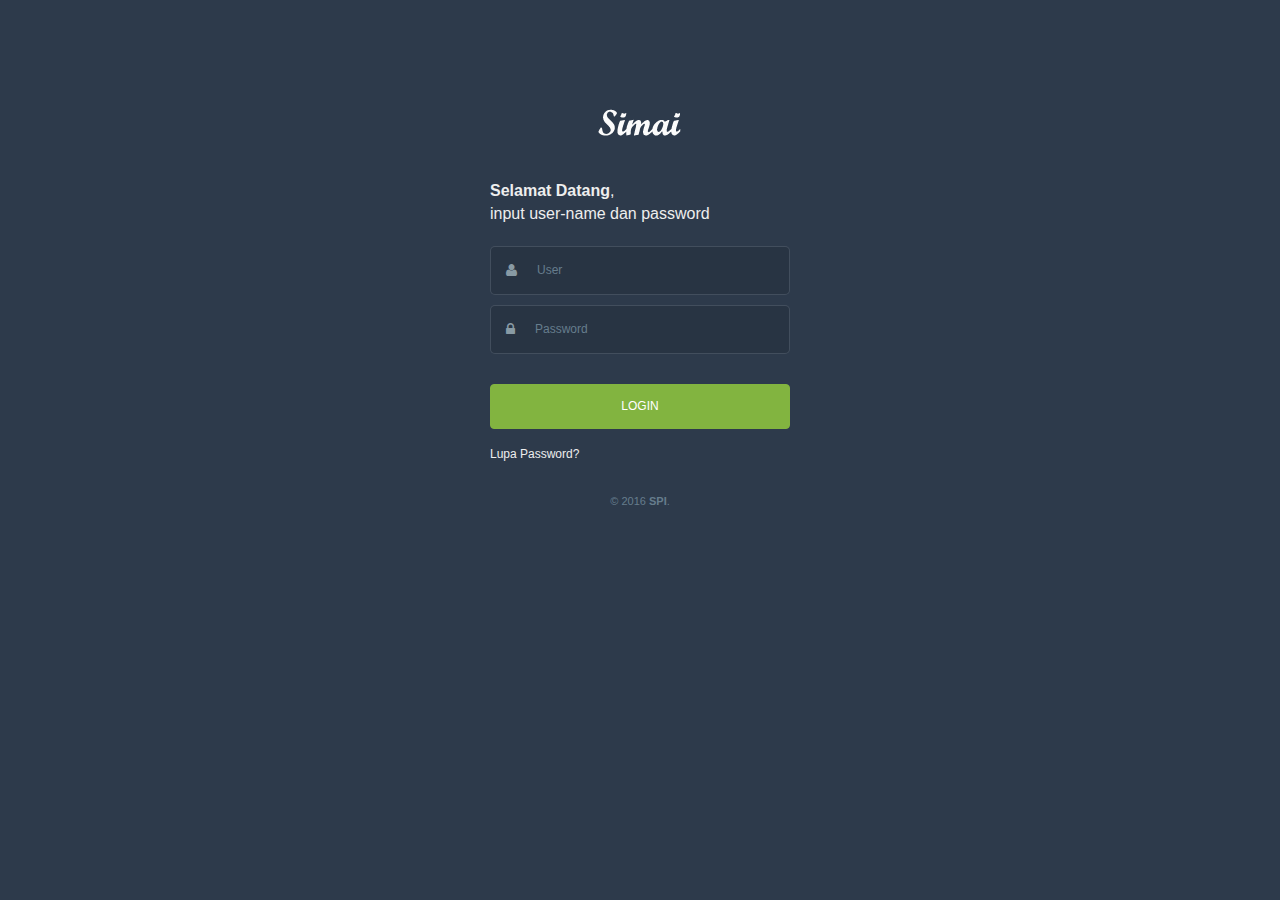
<file: index.html>
<!DOCTYPE html>
<html lang="en">
    <head>        
        <!-- meta section -->
        <title>SIMAI - Mock.Up</title>
        
        <meta http-equiv="Content-Type" content="text/html; charset=utf-8" >
        <meta http-equiv="X-UA-Compatible" content="IE=edge" >
        <meta name="viewport" content="width=device-width, initial-scale=1, user-scalable=no" >
        
        <link rel="icon" href="favicon.ico" type="image/x-icon" >
        <!-- /meta section -->        
        
        <!-- css styles -->
        <link rel="stylesheet" type="text/css" href="css/blue-white.css" id="dev-css">
        <!-- ./css styles -->                                    
                
        <!--[if lte IE 9]>
        <link rel="stylesheet" type="text/css" href="css/dev-other/dev-ie-fix.css">
        <![endif]-->
        
        <!-- javascripts -->
        <script type="text/javascript" src="js/plugins/modernizr/modernizr.js"></script>
        <!-- ./javascripts -->
        
        <style>.dev-page{visibility: hidden;}</style>
    </head>
    <body>
                
        <!-- page wrapper -->
        <div class="dev-page dev-page-login dev-page-login-v2">
                      
            <div class="dev-page-login-block">
                <a class="dev-page-login-block__logo">Intuitive</a>
                <div class="dev-page-login-block__form">
                    <div class="title"><strong>Selamat Datang</strong>,<br> input user-name dan password</div>
                    <form action="index-dashboard.php" method="post">                        
                        <div class="form-group">
                            <div class="input-group">
                                <span class="input-group-addon"><i class="fa fa-user"></i></span>
                                <input type="text" class="form-control" placeholder="User">
                            </div>
                        </div>                        
                        <div class="form-group">
                            <div class="input-group">
                                <span class="input-group-addon"><i class="fa fa-lock"></i></span>
                                <input type="password" class="form-control" placeholder="Password">
                            </div>
                        </div>
                        <div class="form-group no-border margin-top-20">
                            <button class="btn btn-success btn-block">Login</button>
                        </div>
                        <p><a href="#">Lupa Password?</a></p>                        
                    </form>
                </div>
                <div class="dev-page-login-block__footer">
                    © 2016 <strong>SPI</strong>.
                </div>
            </div>
            
        </div>
        <!-- ./page wrapper -->                
        
        <!-- javascript -->
        <script type="text/javascript" src="js/plugins/jquery/jquery.min.js"></script>       
        <script type="text/javascript" src="js/plugins/bootstrap/bootstrap.min.js"></script>        
        <!-- ./javascript -->
    </body>
</html>
</file>
